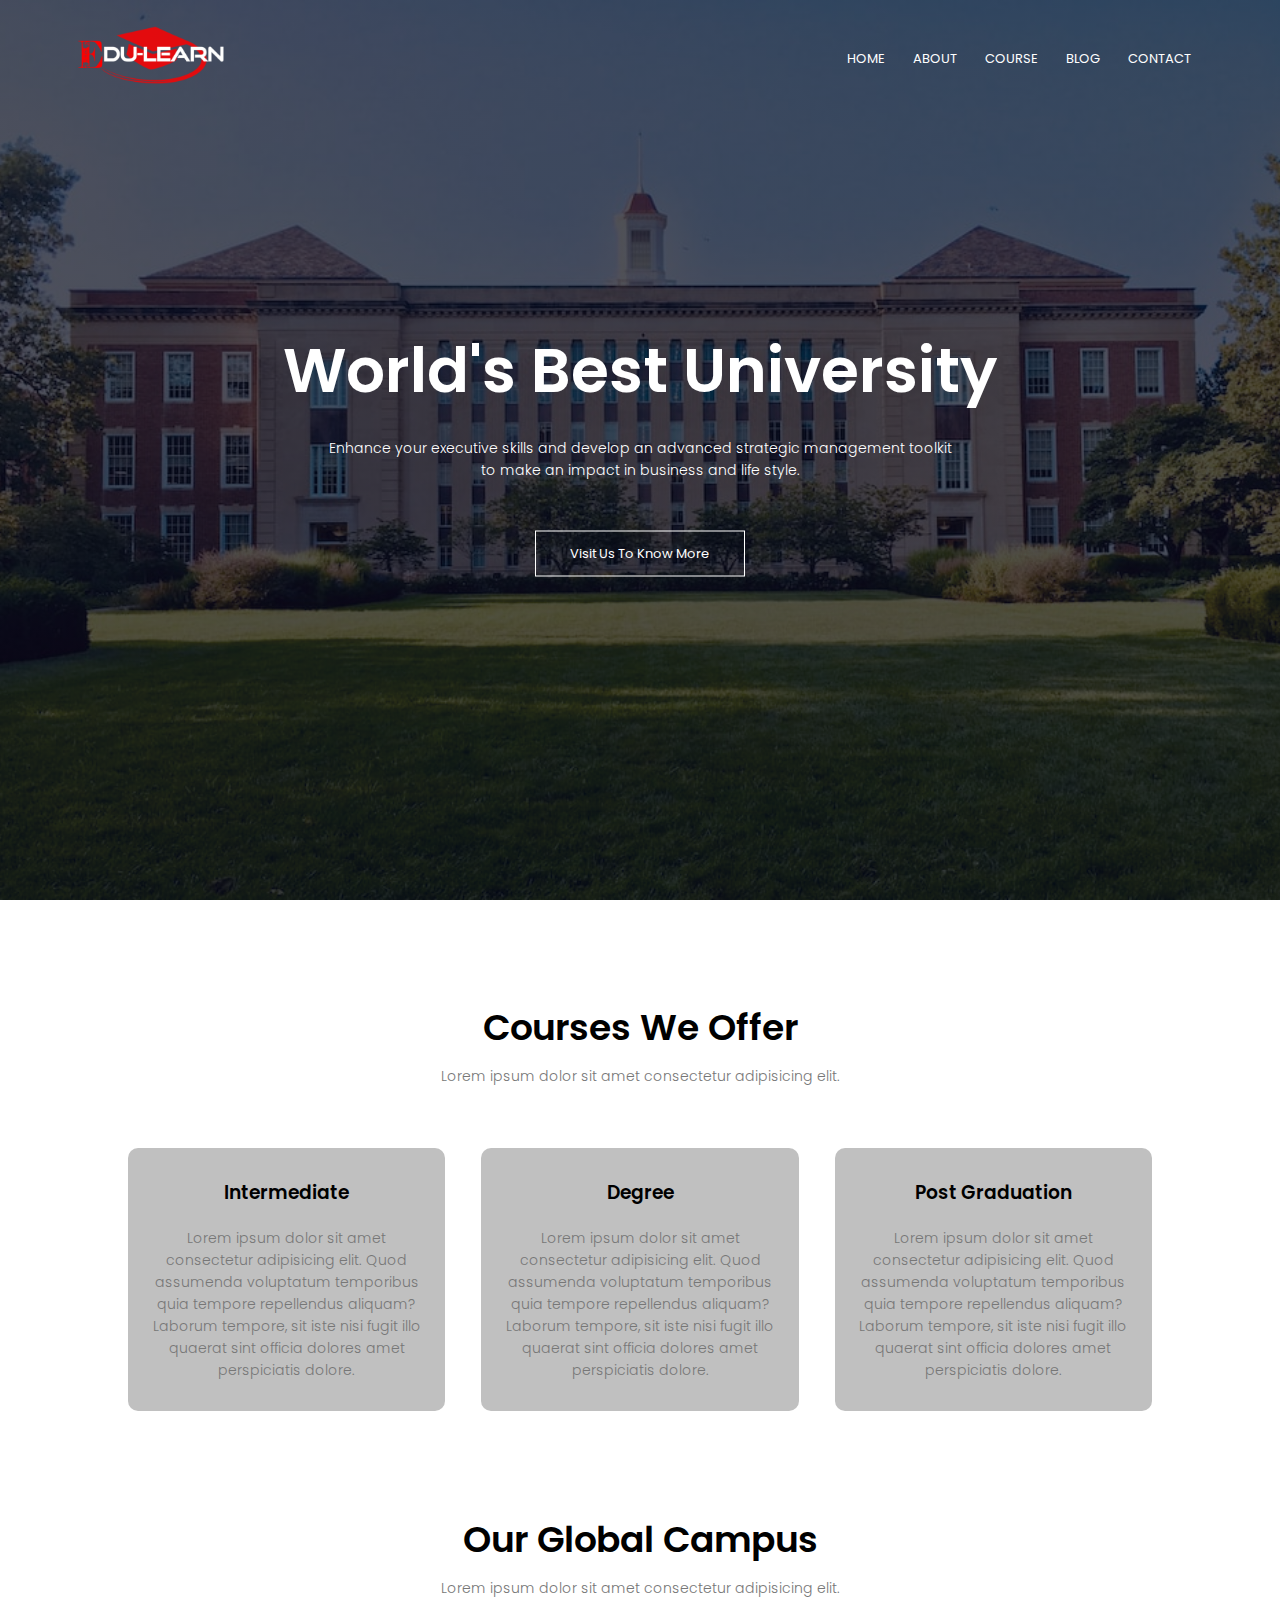
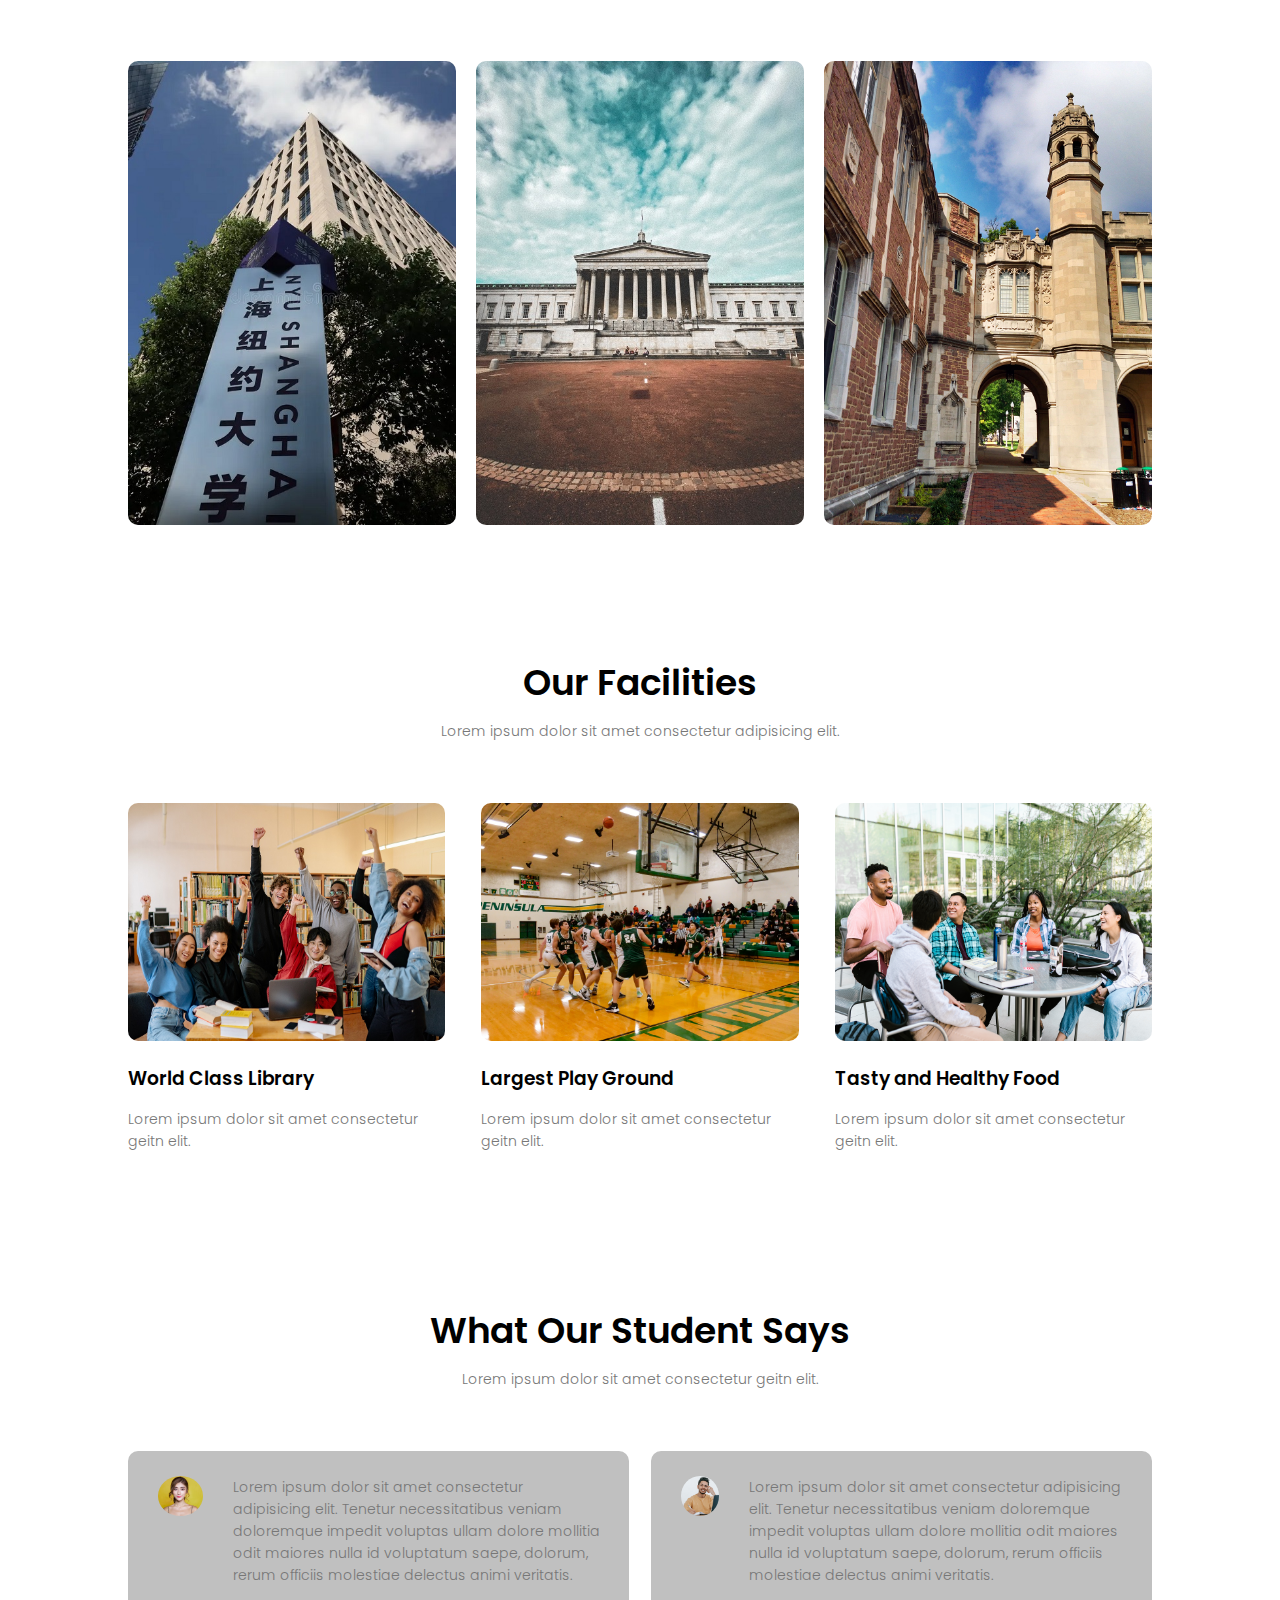
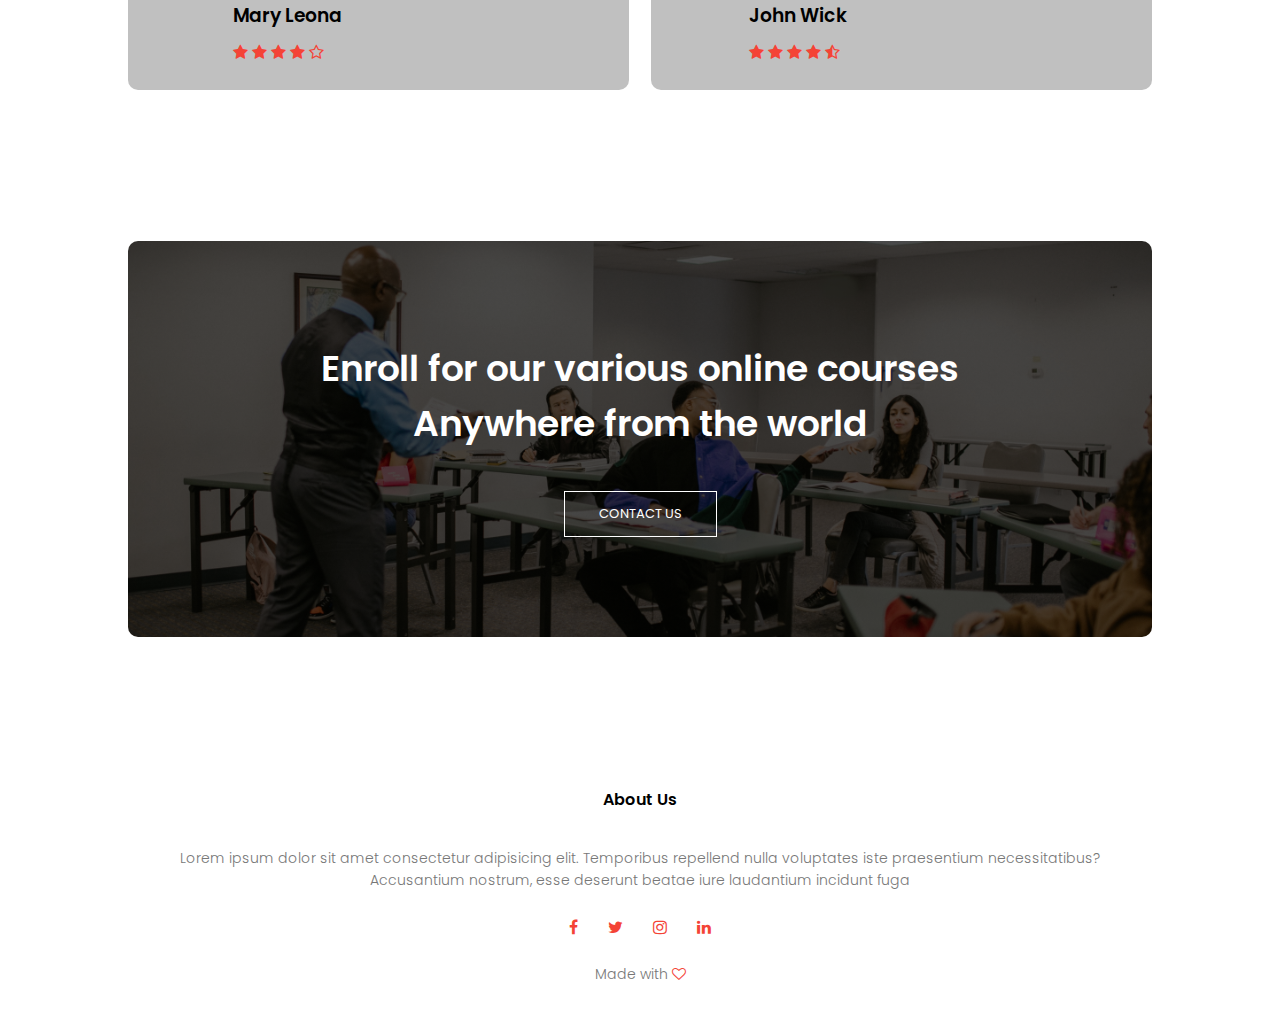
<file: index.html>
<!DOCTYPE html>
<html lang="en">
<head>
    <meta charset="UTF-8">
    <meta name="viewport" content="width=device-width, initial-scale=1.0">
    <title>University Website Design</title>
    <link rel="stylesheet" href="style.css">
    <link rel="preconnect" href="https://fonts.googleapis.com">
    <link rel="preconnect" href="https://fonts.gstatic.com" crossorigin>
    <link href="https://fonts.googleapis.com/css2?family=Poppins:wght@100;200;300;400;600;700&display=swap" rel="stylesheet">
    <link rel="stylesheet" href=" https://cdnjs.cloudflare.com/ajax/libs/font-awesome/4.7.0/css/font-awesome.min.css">
</head>
<body>
    <section class="header">
        <nav>
            <a href="index.html"><img src="images/logo1.png"></a>
            <div class="nav-links" id="navLinks">
                <i class="fa fa-times" onclick="hideMenu()"></i>
                <ul>
                    <li><a href="index.html">HOME</a></li>
                    <li><a href="about.html">ABOUT</a></li>
                    <li><a href="course.html">COURSE</a></li>
                    <li><a href="blog.html">BLOG</a></li>
                    <li><a href="contact.html">CONTACT</a></li>
                </ul>
            </div>
            <i class="fa fa-bars" onclick="showMenu()"></i>
        </nav>

        <div class="text-box">
            <h1>World's Best University</h1>
            <p>Enhance your executive skills and develop an advanced strategic management toolkit<br> to make an impact in business and life style.
            </p>
            <a href="#" class="hero-btn">Visit Us To Know More</a>
        </div>


    </section>

    <!------------------        Course            ---------------------->

    <section class="course">
        <h1>Courses We Offer</h1>
        <p>Lorem ipsum dolor sit amet consectetur adipisicing elit.</p>

        <div class="row">
            <div class="course-col">
                <h3>Intermediate</h3>
                <p>Lorem ipsum dolor sit amet consectetur adipisicing elit. Quod assumenda voluptatum temporibus quia tempore repellendus aliquam? Laborum tempore, sit iste nisi fugit illo quaerat sint officia dolores amet perspiciatis dolore.</p>
            </div>
            <div class="course-col">
                <h3>Degree</h3>
                <p>Lorem ipsum dolor sit amet consectetur adipisicing elit. Quod assumenda voluptatum temporibus quia tempore repellendus aliquam? Laborum tempore, sit iste nisi fugit illo quaerat sint officia dolores amet perspiciatis dolore.</p>
            </div>
            <div class="course-col">
                <h3>Post Graduation</h3>
                <p>Lorem ipsum dolor sit amet consectetur adipisicing elit. Quod assumenda voluptatum temporibus quia tempore repellendus aliquam? Laborum tempore, sit iste nisi fugit illo quaerat sint officia dolores amet perspiciatis dolore.</p>
            </div>
        </div>

    </section>

    <!-- ------------------Campus------------------- -->

    <section class="campus">
        <h1>Our Global Campus</h1>
        <p>Lorem ipsum dolor sit amet consectetur adipisicing elit.</p>

        <div class="row">
            <div class="campus-col">
                <img src="images/newyork3.jpg">
                <div class="layer">
                    <h3>NEW YORK</h3>
                </div>
            </div>

            <div class="campus-col">
                <img src="images/lond2.jpg">
                <div class="layer">
                    <h3>LONDON</h3>
                </div>
            </div>
            
            <div class="campus-col">
                <img src="images/washington.png">
                <div class="layer">
                    <h3>WASHINGTON</h3>
                </div>
            </div>
        </div>
    </section>

    <!-- --------------------Facilities-------------------- -->

    <section class="facilities">
        <h1>Our Facilities</h1>
        <p>Lorem ipsum dolor sit amet consectetur adipisicing elit.</p>

        <div class="row">
            <div class="facilities-col">
                <img src="images/library.png">
                <h3>World Class Library</h3>
                <p>Lorem ipsum dolor sit amet consectetur geitn elit.</p>
            </div>
            <div class="facilities-col">
                <img src="images/ground1.png">
                <h3>Largest Play Ground</h3>
                <p>Lorem ipsum dolor sit amet consectetur geitn elit.</p>
            </div>
            <div class="facilities-col">
                <img src="images/cafeteria.png">
                <h3>Tasty and Healthy Food</h3>
                <p>Lorem ipsum dolor sit amet consectetur geitn elit.</p>
            </div>
        </div>
    </section>

    <!--------------------testimonials-------------------------->

    <section class="testimonials">
        <h1>What Our Student Says</h1>
        <p>Lorem ipsum dolor sit amet consectetur geitn elit.</p>

        <div class="row">
            <div class="testimonial-col">
                <img src="images/user1.jpg">
                <div>
                    <p>Lorem ipsum dolor sit amet consectetur adipisicing elit. Tenetur necessitatibus veniam 
                    doloremque impedit voluptas ullam dolore mollitia odit maiores nulla id voluptatum saepe, 
                    dolorum, rerum officiis molestiae delectus animi veritatis.</p>
                    <h3>Mary Leona</h3>
                    <i class="fa fa-star"></i>
                    <i class="fa fa-star"></i>
                    <i class="fa fa-star"></i>
                    <i class="fa fa-star"></i>
                    <i class="fa fa-star-o"></i>
                </div>
            </div>
            <div class="testimonial-col">
                <img src="images/user2.jpg">
                <div>
                    <p>Lorem ipsum dolor sit amet consectetur adipisicing elit. Tenetur necessitatibus veniam 
                    doloremque impedit voluptas ullam dolore mollitia odit maiores nulla id voluptatum saepe, 
                    dolorum, rerum officiis molestiae delectus animi veritatis.</p>
                    <h3>John Wick</h3>
                    <i class="fa fa-star"></i>
                    <i class="fa fa-star"></i>
                    <i class="fa fa-star"></i>
                    <i class="fa fa-star"></i>
                    <i class="fa fa-star-half-o"></i>
                </div>
            </div>
        </div>

    </section>

    <!-- --------------------Call TO Action------------------------ -->

    <section class="cta">
        <h1>Enroll for our various online courses <br> Anywhere from the world</h1>
        <a href="contact.html" class="hero-btn">CONTACT US</a>
    </section>

    <!-- ----------------------footer--------------------------- -->

    <section class="footer">
        <h4>About Us</h4>
        <p>Lorem ipsum dolor sit amet consectetur adipisicing elit. Temporibus repellend nulla voluptates iste praesentium necessitatibus? <br>Accusantium nostrum, esse deserunt beatae iure laudantium incidunt fuga </p>
        <div class="icons">
            <i class="fa fa-facebook"></i>
            <i class="fa fa-twitter"></i>
            <i class="fa fa-instagram"></i>
            <i class="fa fa-linkedin"></i>
        </div>
        <p>Made with <i class="fa fa-heart-o"></i></p>
    </section>









    <!------------------JavaScript for Toggle Menu---------------------->

    <script>
        var navLinks = document.getElementById("navLinks");

        function showMenu(){
            navLinks.style.right = "0";
        }
        function hideMenu(){
            navLinks.style.right = "-200px";
        }
    </script>

</body>
</html>
</file>
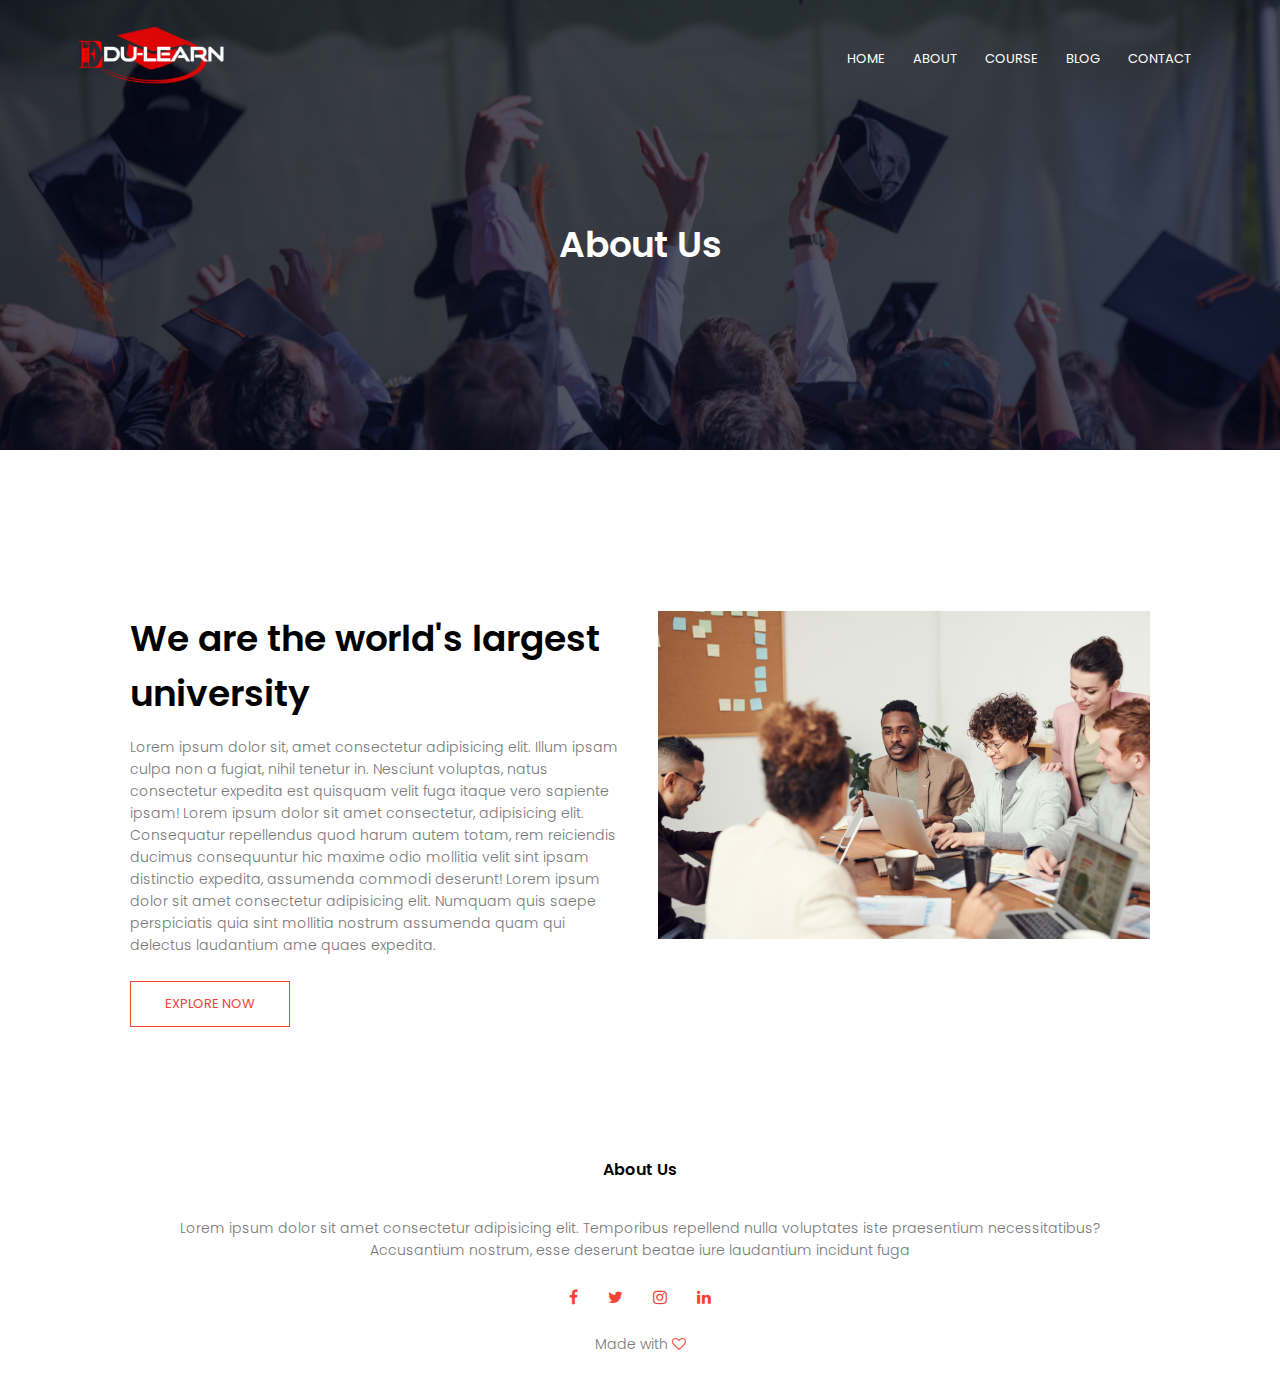
<file: about.html>
<!DOCTYPE html>
<html lang="en">
<head>
    <meta charset="UTF-8">
    <meta name="viewport" content="width=device-width, initial-scale=1.0">
    <title>University Website Design</title>
    <link rel="stylesheet" href="style.css">
    <link rel="preconnect" href="https://fonts.googleapis.com">
    <link rel="preconnect" href="https://fonts.gstatic.com" crossorigin>
    <link href="https://fonts.googleapis.com/css2?family=Poppins:wght@100;200;300;400;600;700&display=swap" rel="stylesheet">
    <link rel="stylesheet" href=" https://cdnjs.cloudflare.com/ajax/libs/font-awesome/4.7.0/css/font-awesome.min.css">
</head>
<body>
    <section class="sub-header">
        <nav>
            <a href="index.html"><img src="images/logo1.png"></a>
            <div class="nav-links" id="navLinks">
                <i class="fa fa-times" onclick="hideMenu()"></i>
                <ul>
                    <li><a href="index.html">HOME</a></li>
                    <li><a href="about.html">ABOUT</a></li>
                    <li><a href="course.html">COURSE</a></li>
                    <li><a href="blog.html">BLOG</a></li>
                    <li><a href="contact.html">CONTACT</a></li>
                </ul>
            </div>
            <i class="fa fa-bars" onclick="showMenu()"></i>
        </nav>
        <h1>About Us</h1>
        
    </section>

    <!-- -------------------about us content------------------------- -->

    <section class="about-us">
        <div class="row">
            <div class="about-col">
                <h1>We are the world's largest university</h1>
                <p>Lorem ipsum dolor sit, amet consectetur adipisicing elit. Illum ipsam culpa non a fugiat, nihil tenetur in. Nesciunt voluptas, natus consectetur expedita est quisquam velit fuga itaque vero sapiente ipsam! Lorem ipsum dolor sit amet consectetur, adipisicing elit. Consequatur repellendus quod harum autem totam, rem reiciendis ducimus consequuntur hic maxime odio mollitia velit sint ipsam distinctio expedita, assumenda commodi deserunt! Lorem ipsum dolor sit amet consectetur adipisicing elit. Numquam quis saepe perspiciatis quia sint mollitia nostrum assumenda quam qui delectus laudantium ame quaes expedita.</p>
                <a href="#" class="hero-btn red-btn" >EXPLORE NOW</a>
            </div>
            <div class="about-col">
                <img src="images/about1.jpg">
            </div>
        </div>
    </section>

   
    

    <!-- ----------------------footer--------------------------- -->

    <section class="footer">
        <h4>About Us</h4>
        <p>Lorem ipsum dolor sit amet consectetur adipisicing elit. Temporibus repellend nulla voluptates iste praesentium necessitatibus? <br>Accusantium nostrum, esse deserunt beatae iure laudantium incidunt fuga </p>
        <div class="icons">
            <i class="fa fa-facebook"></i>
            <i class="fa fa-twitter"></i>
            <i class="fa fa-instagram"></i>
            <i class="fa fa-linkedin"></i>
        </div>
        <p>Made with <i class="fa fa-heart-o"></i></p>
    </section>

    <!------------------JavaScript for Toggle Menu---------------------->

    <script>
        var navLinks = document.getElementById("navLinks");

        function showMenu(){
            navLinks.style.right = "0";
        }
        function hideMenu(){
            navLinks.style.right = "-200px";
        }
    </script>

</body>
</html>
</file>
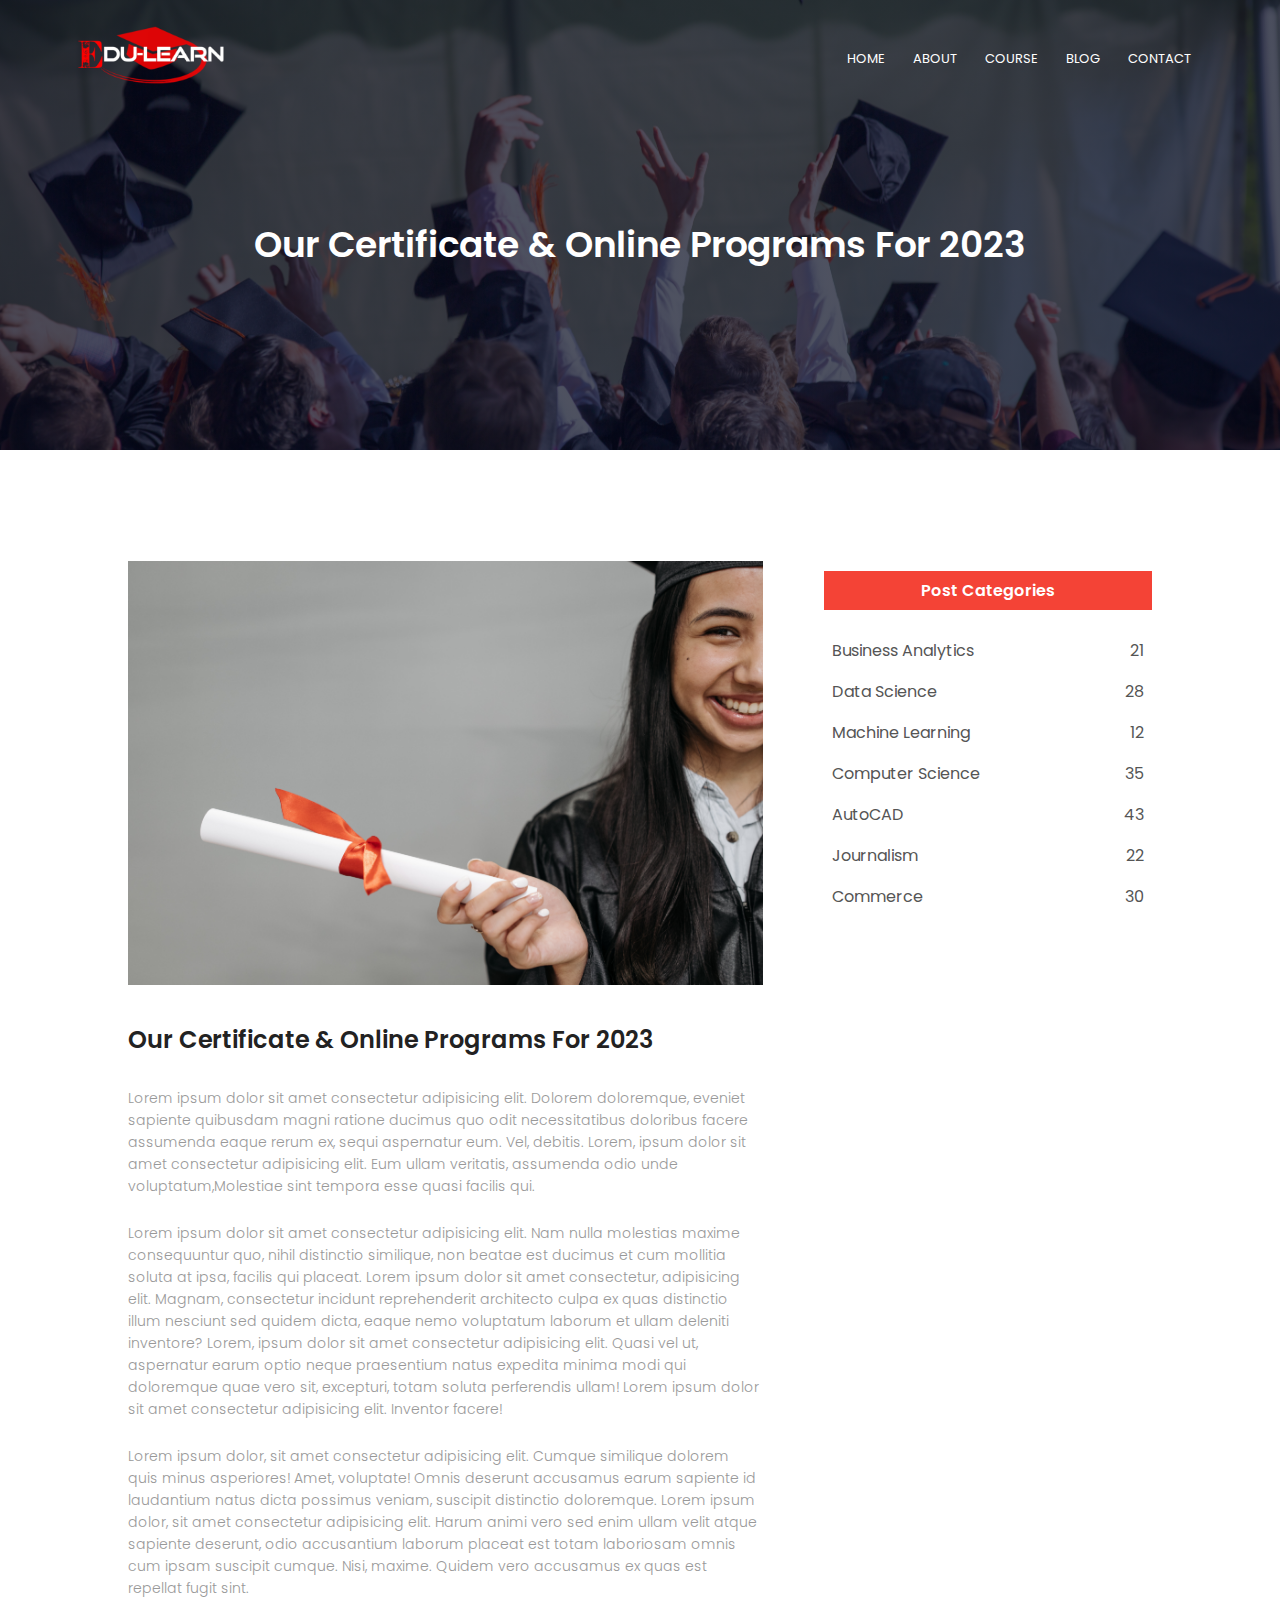
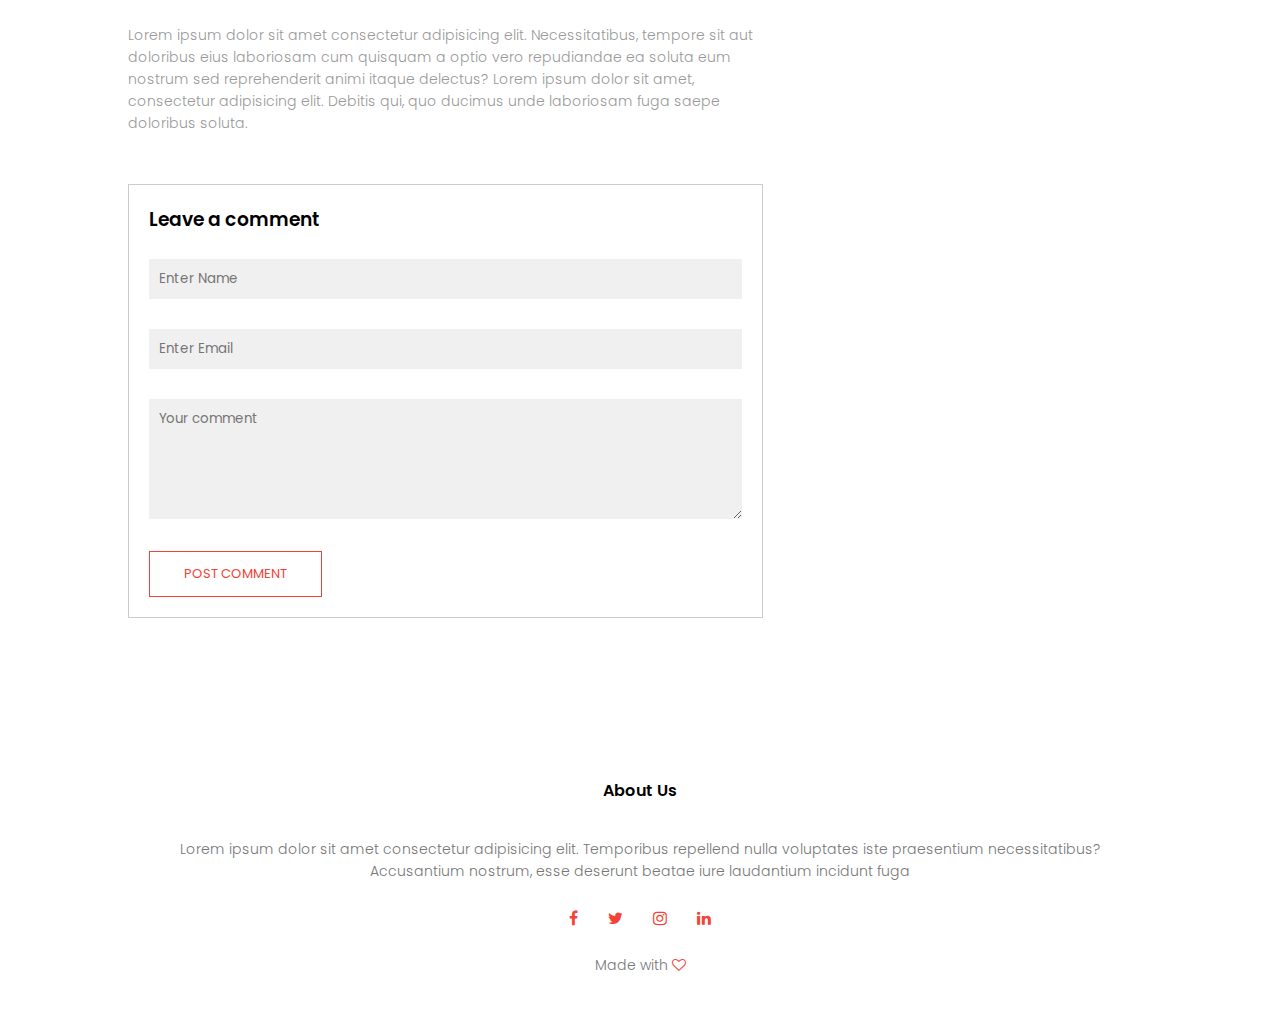
<file: blog.html>
<!DOCTYPE html>
<html lang="en">
<head>
    <meta charset="UTF-8">
    <meta name="viewport" content="width=device-width, initial-scale=1.0">
    <title>University Website Design</title>
    <link rel="stylesheet" href="style.css">
    <link rel="preconnect" href="https://fonts.googleapis.com">
    <link rel="preconnect" href="https://fonts.gstatic.com" crossorigin>
    <link href="https://fonts.googleapis.com/css2?family=Poppins:wght@100;200;300;400;600;700&display=swap" rel="stylesheet">
    <link rel="stylesheet" href=" https://cdnjs.cloudflare.com/ajax/libs/font-awesome/4.7.0/css/font-awesome.min.css">
</head>
<body>
    <section class="sub-header">
        <nav>
            <a href="index.html"><img src="images/logo1.png"></a>
            <div class="nav-links" id="navLinks">
                <i class="fa fa-times" onclick="hideMenu()"></i>
                <ul>
                    <li><a href="index.html">HOME</a></li>
                    <li><a href="about.html">ABOUT</a></li>
                    <li><a href="course.html">COURSE</a></li>
                    <li><a href="blog.html">BLOG</a></li>
                    <li><a href="contact.html">CONTACT</a></li>
                </ul>
            </div>
            <i class="fa fa-bars" onclick="showMenu()"></i>
        </nav>
        <h1>Our Certificate & Online Programs For 2023 </h1>
        
    </section>

    <!-- ------------------------blog page content---------------------------- -->

    <section class="blog-content">

        <div class="row">
            <div class="blog-left">
                <img src="images/certificate1.jpg">
                <h2>Our Certificate & Online Programs For 2023</h2>
                <p>Lorem ipsum dolor sit amet consectetur adipisicing elit. Dolorem doloremque, eveniet sapiente quibusdam magni ratione ducimus quo odit necessitatibus doloribus facere assumenda eaque rerum ex, sequi aspernatur eum. Vel, debitis. Lorem, ipsum dolor sit amet consectetur adipisicing elit. Eum ullam veritatis, assumenda odio unde voluptatum,Molestiae sint tempora esse quasi facilis qui.</p>
                <br>
                <p>Lorem ipsum dolor sit amet consectetur adipisicing elit. Nam nulla molestias maxime consequuntur quo, nihil distinctio similique, non beatae est ducimus et cum mollitia soluta at ipsa, facilis qui placeat. Lorem ipsum dolor sit amet consectetur, adipisicing elit. Magnam, consectetur incidunt reprehenderit architecto culpa ex quas distinctio illum nesciunt sed quidem dicta, eaque nemo voluptatum laborum et ullam deleniti inventore? Lorem, ipsum dolor sit amet consectetur adipisicing elit. Quasi vel ut, aspernatur earum optio neque praesentium natus expedita minima modi qui doloremque quae vero sit, excepturi, totam soluta perferendis ullam! Lorem ipsum dolor sit amet consectetur adipisicing elit. Inventor facere!</p>
                <br>
                <p>Lorem ipsum dolor, sit amet consectetur adipisicing elit. Cumque similique dolorem quis minus asperiores! Amet, voluptate! Omnis deserunt accusamus earum sapiente id laudantium natus dicta possimus veniam, suscipit distinctio doloremque. Lorem ipsum dolor, sit amet consectetur adipisicing elit. Harum animi vero sed enim ullam velit atque sapiente deserunt, odio accusantium laborum placeat est totam laboriosam omnis cum ipsam suscipit cumque. Nisi, maxime. Quidem vero accusamus ex quas est repellat fugit sint.</p>
                <br>
                <p>Lorem ipsum dolor sit amet consectetur adipisicing elit. Necessitatibus, tempore sit aut doloribus eius laboriosam cum quisquam a optio vero repudiandae ea soluta eum nostrum sed reprehenderit animi itaque delectus? Lorem ipsum dolor sit amet, consectetur adipisicing elit. Debitis qui, quo ducimus unde laboriosam fuga saepe doloribus soluta.</p>

                <div class="comment-box">
                    <h3>Leave a comment</h3>
                    <form class="comment-form">
                        <input type="text" placeholder="Enter Name">
                        <input type="email" placeholder="Enter Email">
                        <textarea rows="5" placeholder="Your comment"></textarea>
                        <button type="submit" class="hero-btn red-btn">POST COMMENT</button>
                    </form>
                </div>   
            </div>



            <div class="blog-right">
                <h3>Post Categories</h3>
                <div>
                    <span>Business Analytics</span>
                    <span>21</span>
                </div>
                <div>
                    <span>Data Science</span>
                    <span>28</span>
                </div>
                <div>
                    <span>Machine Learning</span>
                    <span>12</span>
                </div>
                <div>
                    <span>Computer Science</span>
                    <span>35</span>
                </div>
                <div>
                    <span>AutoCAD</span>
                    <span>43</span>
                </div>
                <div>
                    <span>Journalism</span>
                    <span>22</span>
                </div>
                <div>
                    <span>Commerce</span>
                    <span>30</span>
                </div>
            </div>
        </div>
    </section>
   
    <!-- -------------------------------facilities------------------------------------ -->

    
   
    

    <!-- ----------------------footer--------------------------- -->

    <section class="footer">
        <h4>About Us</h4>
        <p>Lorem ipsum dolor sit amet consectetur adipisicing elit. Temporibus repellend nulla voluptates iste praesentium necessitatibus? <br>Accusantium nostrum, esse deserunt beatae iure laudantium incidunt fuga </p>
        <div class="icons">
            <i class="fa fa-facebook"></i>
            <i class="fa fa-twitter"></i>
            <i class="fa fa-instagram"></i>
            <i class="fa fa-linkedin"></i>
        </div>
        <p>Made with <i class="fa fa-heart-o"></i></p>
    </section>


    <!------------------JavaScript for Toggle Menu---------------------->

    <script>
        var navLinks = document.getElementById("navLinks");

        function showMenu(){
            navLinks.style.right = "0";
        }
        function hideMenu(){
            navLinks.style.right = "-200px";
        }
    </script>

</body>
</html>
</file>
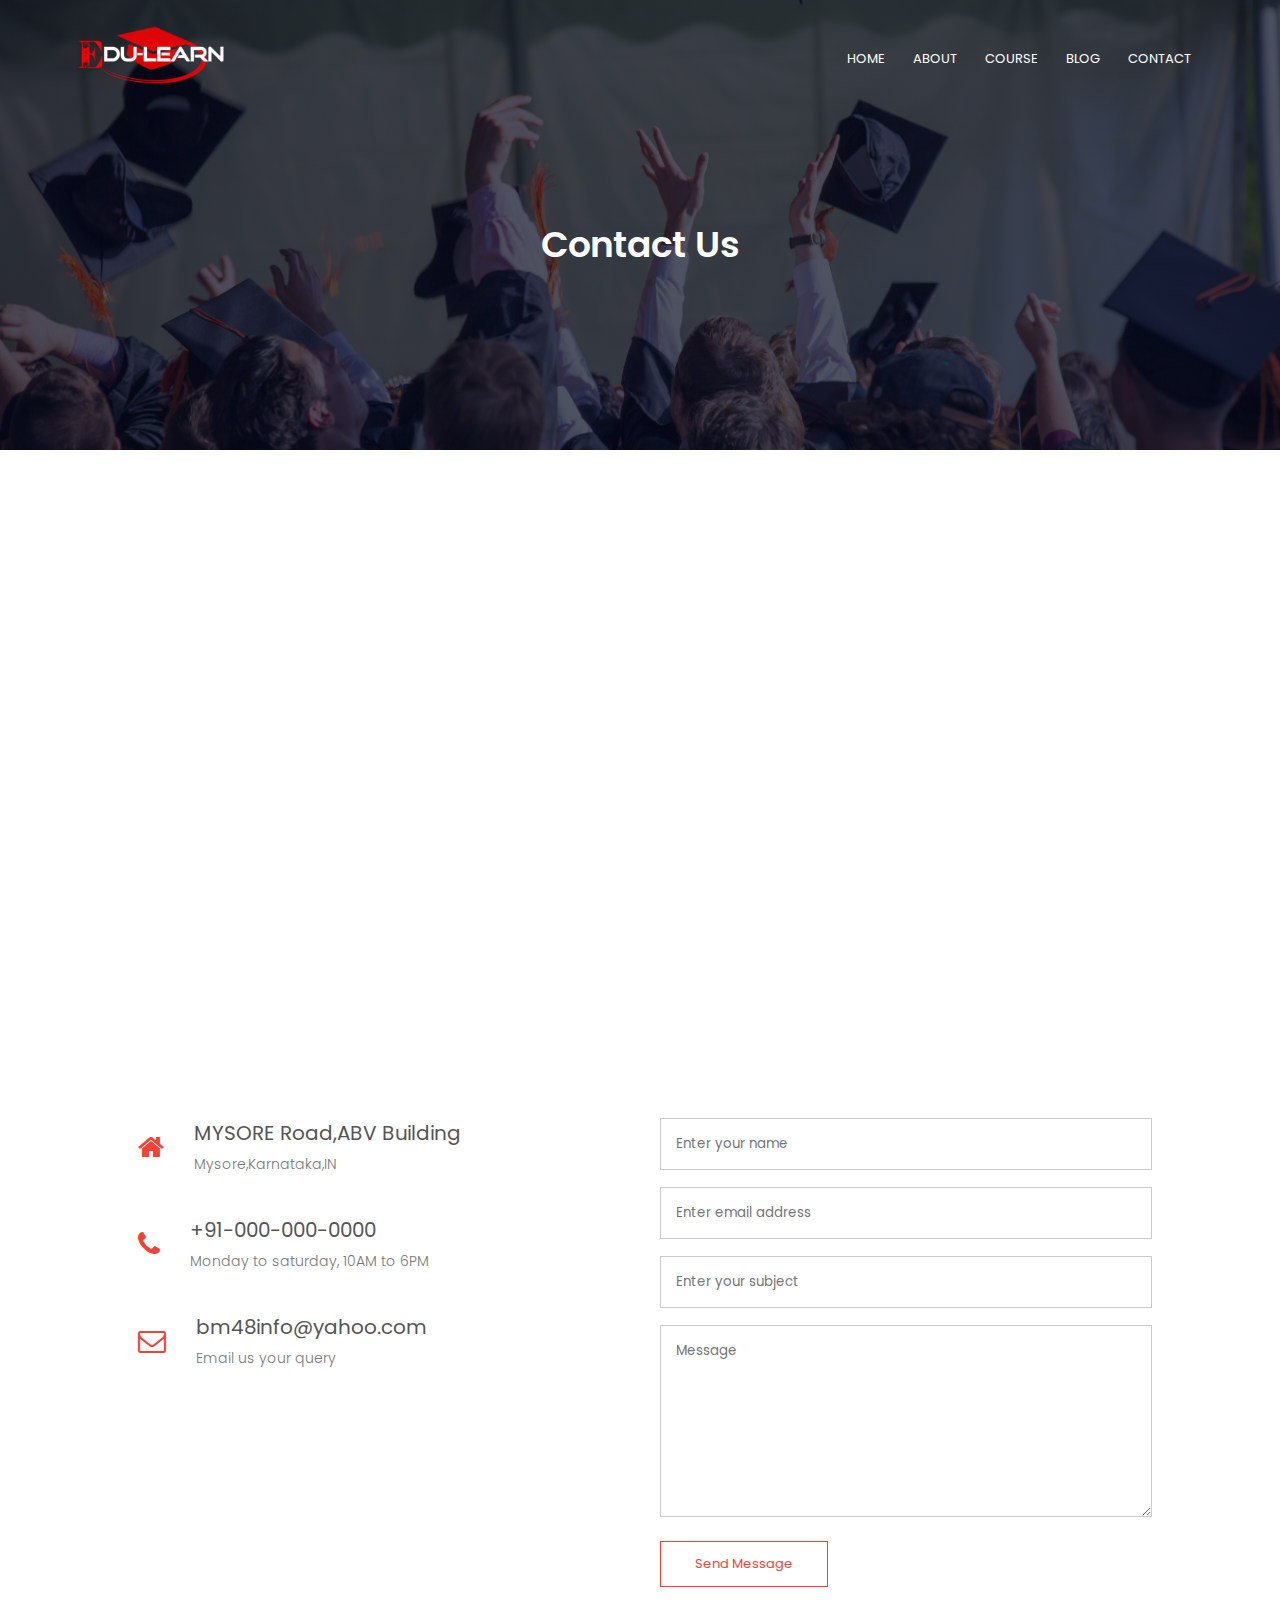
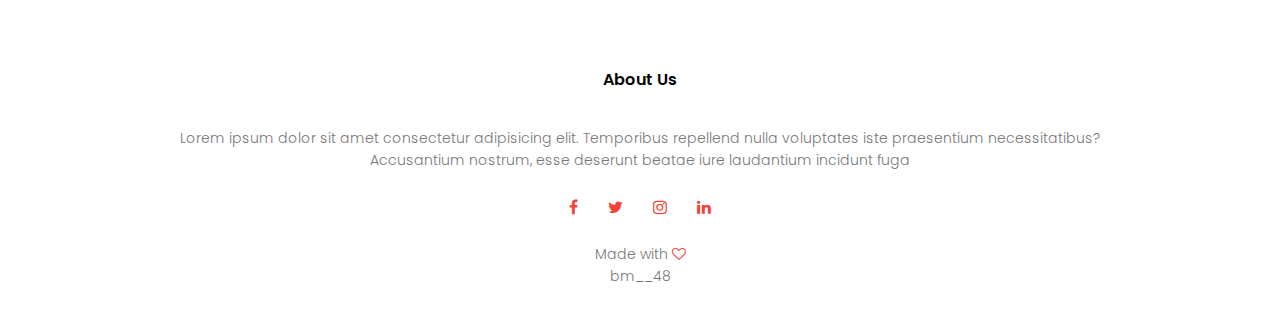
<file: contact.html>
<!DOCTYPE html>
<html lang="en">
<head>
    <meta charset="UTF-8">
    <meta name="viewport" content="width=device-width, initial-scale=1.0">
    <title>University Website Design</title>
    <link rel="stylesheet" href="style.css">
    <link rel="preconnect" href="https://fonts.googleapis.com">
    <link rel="preconnect" href="https://fonts.gstatic.com" crossorigin>
    <link href="https://fonts.googleapis.com/css2?family=Poppins:wght@100;200;300;400;600;700&display=swap" rel="stylesheet">
    <link rel="stylesheet" href=" https://cdnjs.cloudflare.com/ajax/libs/font-awesome/4.7.0/css/font-awesome.min.css">
</head>
<body>
    <section class="sub-header">
        <nav>
            <a href="index.html"><img src="images/logo1.png"></a>
            <div class="nav-links" id="navLinks">
                <i class="fa fa-times" onclick="hideMenu()"></i>
                <ul>
                    <li><a href="index.html">HOME</a></li>
                    <li><a href="about.html">ABOUT</a></li>
                    <li><a href="course.html">COURSE</a></li>
                    <li><a href="blog.html">BLOG</a></li>
                    <li><a href="contact.html">CONTACT</a></li>
                </ul>
            </div>
            <i class="fa fa-bars" onclick="showMenu()"></i>
        </nav>
        <h1>Contact Us</h1>
        
    </section>

    <!-- -------------------Contact Page------------------------- -->

    <section class="location">
        <iframe src="https://www.google.com/maps/embed?pb=!1m18!1m12!1m3!1d124738.44878730056!2d76.55328803755894!3d12.310633406764309!2m3!1f0!2f0!3f0!3m2!1i1024!2i768!4f13.1!3m3!1m2!1s0x3baf70381d572ef9%3A0x2b89ece8c0f8396d!2sMysuru%2C%20Karnataka!5e0!3m2!1sen!2sin!4v1692641943952!5m2!1sen!2sin" width="600" height="450" style="border:0;" allowfullscreen="" loading="lazy" referrerpolicy="no-referrer-when-downgrade"></iframe>
    </section>

    <section class="contact-us">

        <div class="row">
            <div class="contact-col">
                <div>
                    <i class="fa fa-home"></i>
                    <span>
                        <h5>MYSORE Road,ABV Building</h5>
                        <p>Mysore,Karnataka,IN</p>
                    </span>   
                </div>
                <div>
                    <i class="fa fa-phone"></i>
                    <span>
                        <h5>+91-000-000-0000</h5>
                        <p>Monday to saturday, 10AM to 6PM</p>
                    </span>   
                </div>
                <div>
                    <i class="fa fa-envelope-o"></i>
                    <span>
                        <h5>bm48info@yahoo.com</h5>
                        <p>Email us your query</p>
                    </span>   
                </div>
            </div>
            <div class="contact-col">

                <form action="">
                    <input type="text" placeholder="Enter your name" required>
                    <input type="email" placeholder="Enter email address" required>
                    <input type="text" placeholder="Enter your subject" required>
                    <textarea  rows="8" placeholder="Message" required></textarea>
                    <button type="submit" class="hero-btn red-btn">Send Message</button>
                </form>
            </div>
        </div>

    </section>

    <!-- ----------------------footer--------------------------- -->

    <section class="footer">
        <h4>About Us</h4>
        <p>Lorem ipsum dolor sit amet consectetur adipisicing elit. Temporibus repellend nulla voluptates iste praesentium necessitatibus? <br>Accusantium nostrum, esse deserunt beatae iure laudantium incidunt fuga </p>
        <div class="icons">
            <i class="fa fa-facebook"></i>
            <i class="fa fa-twitter"></i>
            <i class="fa fa-instagram"></i>
            <i class="fa fa-linkedin"></i>
        </div>
        <p>Made with <i class="fa fa-heart-o"></i> <br>bm__48</p>
        
    </section>

    <!------------------JavaScript for Toggle Menu---------------------->

    <script>
        var navLinks = document.getElementById("navLinks");

        function showMenu(){
            navLinks.style.right = "0";
        }
        function hideMenu(){
            navLinks.style.right = "-200px";
        }
    </script>

</body>
</html>
</file>
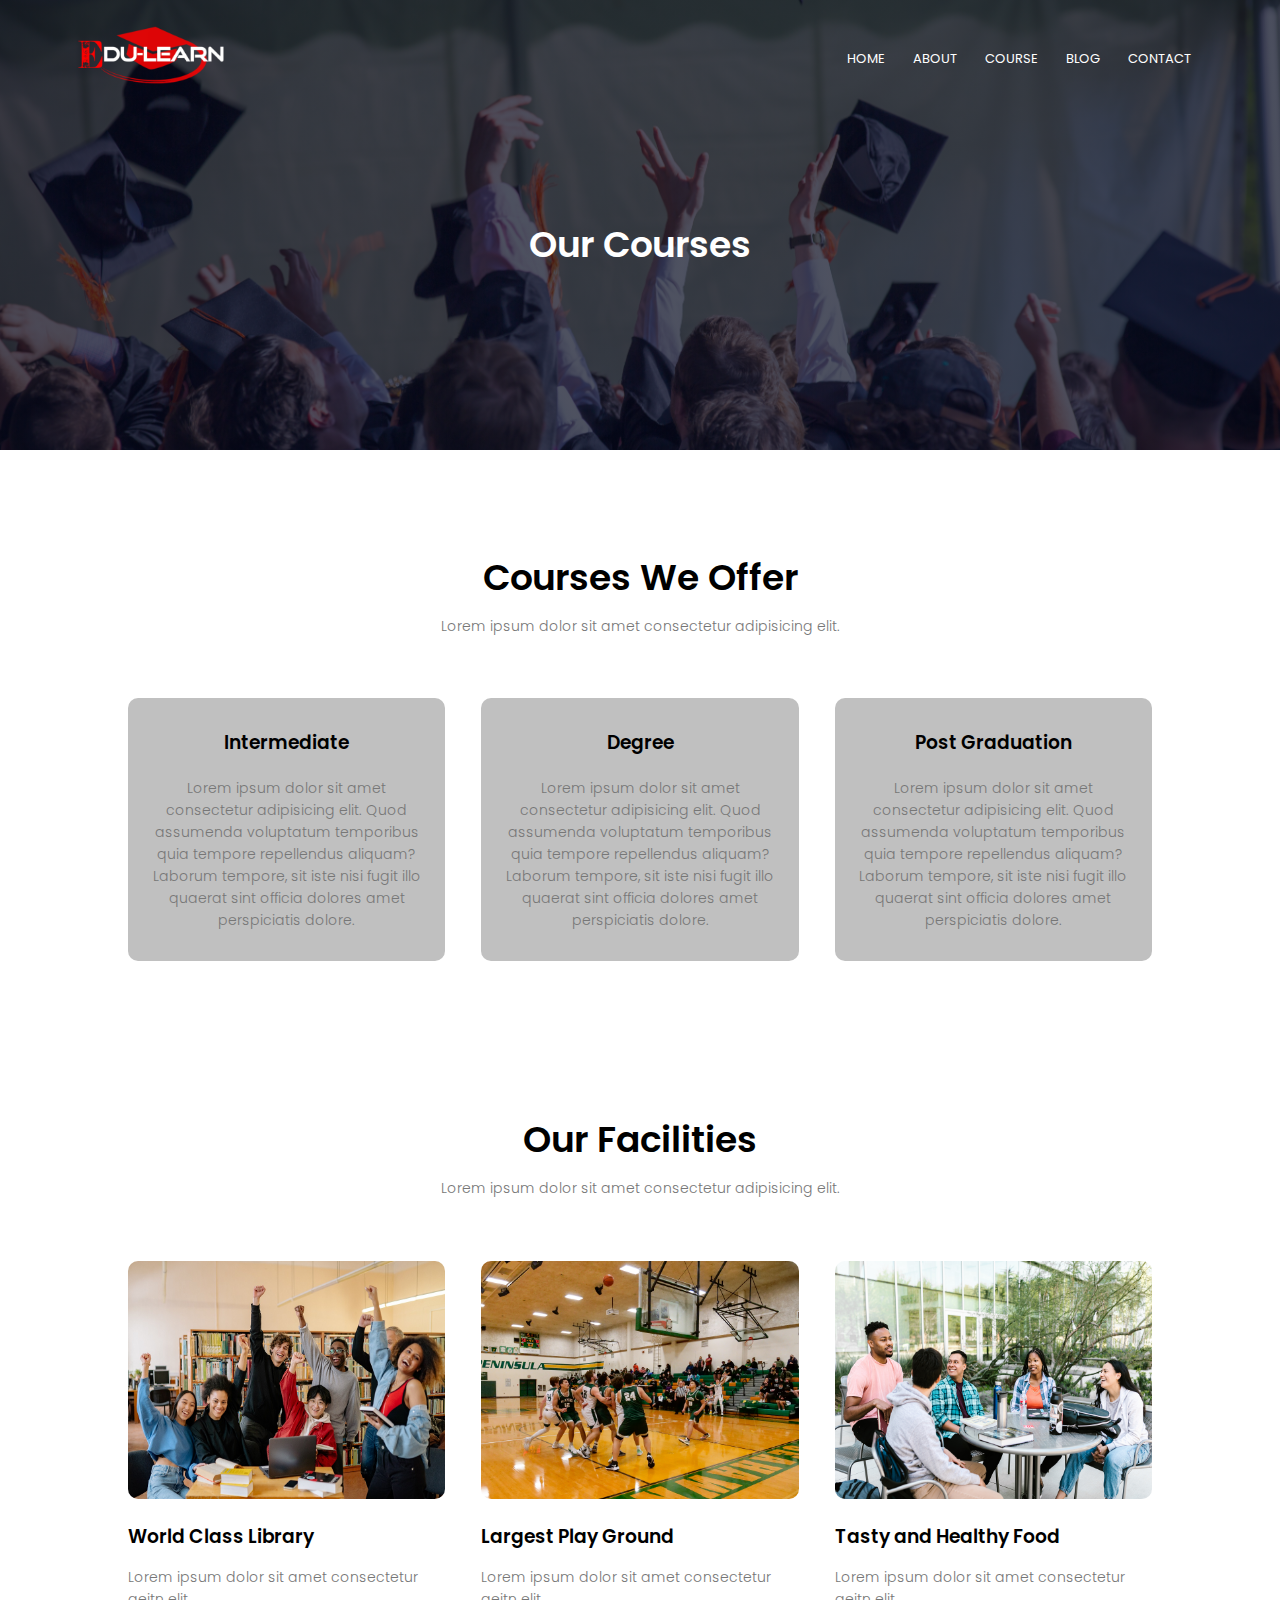
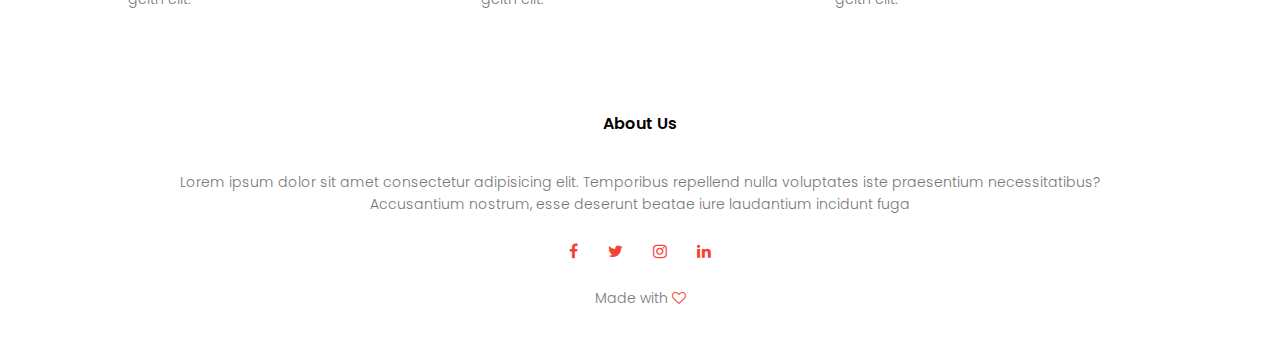
<file: course.html>
<!DOCTYPE html>
<html lang="en">
<head>
    <meta charset="UTF-8">
    <meta name="viewport" content="width=device-width, initial-scale=1.0">
    <title>University Website Design</title>
    <link rel="stylesheet" href="style.css">
    <link rel="preconnect" href="https://fonts.googleapis.com">
    <link rel="preconnect" href="https://fonts.gstatic.com" crossorigin>
    <link href="https://fonts.googleapis.com/css2?family=Poppins:wght@100;200;300;400;600;700&display=swap" rel="stylesheet">
    <link rel="stylesheet" href=" https://cdnjs.cloudflare.com/ajax/libs/font-awesome/4.7.0/css/font-awesome.min.css">
</head>
<body>
    <section class="sub-header">
        <nav>
            <a href="index.html"><img src="images/logo1.png"></a>
            <div class="nav-links" id="navLinks">
                <i class="fa fa-times" onclick="hideMenu()"></i>
                <ul>
                    <li><a href="index.html">HOME</a></li>
                    <li><a href="about.html">ABOUT</a></li>
                    <li><a href="course.html">COURSE</a></li>
                    <li><a href="blog.html">BLOG</a></li>
                    <li><a href="contact.html">CONTACT</a></li>
                </ul>
            </div>
            <i class="fa fa-bars" onclick="showMenu()"></i>
        </nav>
        <h1>Our Courses</h1>
        
    </section>

    <!-- ------------------------course---------------------------- -->

    <section class="course">
        <h1>Courses We Offer</h1>
        <p>Lorem ipsum dolor sit amet consectetur adipisicing elit.</p>

        <div class="row">
            <div class="course-col">
                <h3>Intermediate</h3>
                <p>Lorem ipsum dolor sit amet consectetur adipisicing elit. Quod assumenda voluptatum temporibus quia tempore repellendus aliquam? Laborum tempore, sit iste nisi fugit illo quaerat sint officia dolores amet perspiciatis dolore.</p>
            </div>
            <div class="course-col">
                <h3>Degree</h3>
                <p>Lorem ipsum dolor sit amet consectetur adipisicing elit. Quod assumenda voluptatum temporibus quia tempore repellendus aliquam? Laborum tempore, sit iste nisi fugit illo quaerat sint officia dolores amet perspiciatis dolore.</p>
            </div>
            <div class="course-col">
                <h3>Post Graduation</h3>
                <p>Lorem ipsum dolor sit amet consectetur adipisicing elit. Quod assumenda voluptatum temporibus quia tempore repellendus aliquam? Laborum tempore, sit iste nisi fugit illo quaerat sint officia dolores amet perspiciatis dolore.</p>
            </div>
        </div>

    </section>

    <!-- -------------------------------facilities------------------------------------ -->

    <section class="facilities">
        <h1>Our Facilities</h1>
        <p>Lorem ipsum dolor sit amet consectetur adipisicing elit.</p>

        <div class="row">
            <div class="facilities-col">
                <img src="images/library.png">
                <h3>World Class Library</h3>
                <p>Lorem ipsum dolor sit amet consectetur geitn elit.</p>
            </div>
            <div class="facilities-col">
                <img src="images/ground1.png">
                <h3>Largest Play Ground</h3>
                <p>Lorem ipsum dolor sit amet consectetur geitn elit.</p>
            </div>
            <div class="facilities-col">
                <img src="images/cafeteria.png">
                <h3>Tasty and Healthy Food</h3>
                <p>Lorem ipsum dolor sit amet consectetur geitn elit.</p>
            </div>
        </div>
    </section>

   
    

    <!-- ----------------------footer--------------------------- -->

    <section class="footer">
        <h4>About Us</h4>
        <p>Lorem ipsum dolor sit amet consectetur adipisicing elit. Temporibus repellend nulla voluptates iste praesentium necessitatibus? <br>Accusantium nostrum, esse deserunt beatae iure laudantium incidunt fuga </p>
        <div class="icons">
            <i class="fa fa-facebook"></i>
            <i class="fa fa-twitter"></i>
            <i class="fa fa-instagram"></i>
            <i class="fa fa-linkedin"></i>
        </div>
        <p>Made with <i class="fa fa-heart-o"></i></p>
    </section>


    <!------------------JavaScript for Toggle Menu---------------------->

    <script>
        var navLinks = document.getElementById("navLinks");

        function showMenu(){
            navLinks.style.right = "0";
        }
        function hideMenu(){
            navLinks.style.right = "-200px";
        }
    </script>

</body>
</html>
</file>
<file: style.css>
*{
    margin: 0;
    padding: 0;
    font-family: 'Poppins', sans-serif;
}
.header{
    min-height: 100vh;
    width: 100%;
    background-image: linear-gradient(rgba(4,9,30,0.7),rgba(4,9,30,0.7)),url(images/bg1.jpg);
    background-position: center;
    background-size: cover;
    position: relative;
}
nav{
    display: flex;
    padding: 2% 6%;
    justify-content: space-between;
    align-items: center;
}
nav img{
    width: 150px;
}
nav a{
    text-decoration: none;
    color: #f44336;
}
nav  span{
    color: #fff;
}
.nav-links{
    flex: 1;
    text-align: right;
}
.nav-links ul li{
    list-style: none;
    display: inline-block;
    padding: 8px 12px;
    position: relative;
}
.nav-links ul li a{
    color: #fff;
    text-decoration: none;
    font-size: 13px;
}
.nav-links ul li::after{
    content: '';
    width: 0%;
    height: 2px;
    background: #ed2727;
    display: block;
    margin: auto;
    transition: 0.5s;
}
.nav-links ul li:hover::after{
    width: 100%;
}

.text-box{
    width: 90%;
    color: #fff;
    position: absolute;
    top: 50%;
    left: 50%;
    transform: translate(-50%,-50%);
    text-align: center;
}
.text-box h1{
    font-size: 62px;
}
.text-box p{
    margin: 10px 0 40px;
    font-size: 14px;
    color: #fff;
}
.hero-btn{
    display: inline-block;
    text-decoration: none;
    color: #fff;
    border: 1px solid #fff;
    padding: 12px 34px;
    font-size: 13px;
    background: transparent;
    position: relative;
    cursor: pointer;
}
.hero-btn:hover{
    border: 1px solid #f44336;
    background: #f44336;
    transition: 1s;
}

nav .fa{
    display: none;
}

@media(max-width:700px){
    .text-box h1{
        font-size: 20px;
    }
    .nav-links ul li{
        display: block;
    }
    .nav-links{
        position: fixed;
        background: #f44336;
        height: 100vh;
        width: 200px;
        top: 0;
        right: -200px;
        text-align: left;
        z-index: 2;
        transition: 1s;
    }
    nav .fa{
        display: block;
        color: #fff;
        margin: 10px;
        font-size: 22px;
        cursor: pointer;
    }
    .nav-links ul{
        padding: 30px;
    }
}

/* --------------course---------------- */

.course{
    width: 80%;
    margin: auto;
    text-align: center;
    padding-top: 100px;
}
h1{
    font-size: 36px;
    font-weight: 600;
}
p{
    color: #777;
    font-size: 14px;
    font-weight: 300;
    line-height: 22px;
    padding: 10px;
}

.row{
    margin-top: 5%;
    display: flex;
    justify-content: space-between;
}
.course-col{
    flex-basis: 31%;
    background: #c0c0c0;
    border-radius: 10px;
    margin-bottom: 5%;
    padding: 20px 12px;
    box-sizing: border-box;
    transition: 0.5s;
}
h3{
    text-align: center;
    font-weight: 600;
    margin: 10px 0;
}
.course-col:hover{
    box-shadow: 0 0 20px 0px rgba(0,0,0,0.3);
}

@media(max-width: 700px){
    .row{
        flex-direction: column;
    }
}

/* ------------------campus------------------- */

.campus{
    width: 80%;
    margin: auto;
    text-align: center;
    padding-top: 50px;
}
.campus-col{
    flex-basis: 32%;
    border-radius: 10px;
    margin-bottom: 30px;
    position: relative;
    overflow: hidden;
}
.campus-col img{
    width: 100%;
    display: block;
}
.layer{
    background: transparent;
    height: 100%;
    width: 100%;
    position: absolute;
    top: 0;
    left: 0;
    transition: 0.5s;
}
.layer:hover{
    background: rgba(168, 168, 168, 0.7);
}
.layer h3{
    width: 100%;
    font-weight: 500;
    color: #fff;
    font-size: 26px;
    bottom: 0;
    left: 50%;
    transform: translateX(-50%);
    position: absolute;
    opacity: 0;
    transition: 0.5s;
}
.layer:hover h3{
    bottom: 49%;
    opacity: 1;
}

/* ----------------facilities------------------ */

.facilities{
    width: 80%;
    margin: auto;
    text-align: center;
    padding-top: 100px;
}
.facilities-col{
    flex-basis: 31%;
    border-radius: 10px;
    margin-bottom: 5%;
    text-align: left;
}
.facilities-col img{
    width: 100%;
    border-radius: 10px;
}
.facilities-col p{
    padding: 0;
}
.facilities-col h3{
    margin-top: 16px;
    margin-bottom: 15px;
    text-align: left;
}

/* ------------testimonials-------------- */

.testimonials{
    width: 80%;
    margin: auto;
    text-align: center;
    padding-top: 100px;
}
.testimonial-col{
    flex-basis: 44%;
    border-radius: 10px;
    margin-bottom: 5%;
    text-align: left;
    background: #c0c0c0;
    padding: 25px;
    cursor: pointer;
    display: flex;
}
.testimonial-col img{
    height: 40px;
    margin-left: 5px;
    margin-right: 30px;
    border-radius: 50%;
}
.testimonial-col p{
    padding: 0;
}
.testimonial-col h3{
    margin-top: 15px;
    text-align: left;
}
.testimonial-col .fa{
    color: #f44336;
}

@media(max-width: 700px){
    .testimonial-col img{
        margin-left: 0px;
        margin-right: 15px;
    }
}

/* -----------call to action------------ */

.cta{
    margin: 100px auto;
    width: 80%;
    background-image: linear-gradient(rgba(0,0,0,0.7),rgba(0,0,0,0.7)),url(images/banner1.jpg);
    background-position: center;
    background-size: cover;
    border-radius: 10px;
    text-align: center;
    padding: 100px 0;
}
.cta h1{
    color: #fff;
    margin-bottom: 40px;
    padding: 0;
}

@media(max-width: 700px){
    .cta h1{
        font-size: 24px;
    }
}

/* ---------------footer------------------ */

.footer{
    width: 100%;
    text-align: center;
    padding: 30px 0;
}

.footer h4{
    margin-bottom: 25px;
    margin-top: 20px;
    font-weight: 600;
}

.icons .fa{
    color: #f44336;
    margin: 0 13px;
    cursor: pointer;
    padding: 18px 0;
}
.fa-heart-o{
    color: #f44336;
}

/* ---------------about us page------------------ */

.sub-header{
    height: 50vh;
    width: 100%;
    background-image: linear-gradient(rgba(4,9,30,0.7),rgba(4,9,30,0.7)),url(images/bn1.jpg);
    background-position: center;
    background-size: cover;
    text-align: center;
    color: #fff;
}
.sub-header h1{
    margin-top: 100px;
}

.about-us{
    width: 80%;
    margin: auto;
    padding-top: 80px;
    padding-bottom: 50px;
}

.about-col{
    flex-basis: 48%;
    padding: 30px 2px;
}
.about-col img{
    width: 100%;
}
.about-col h1{
    padding-top: 0;
}
.about-col p{
    padding: 15px 0 25px;
}
.red-btn{
    border: 1px solid #f44336;
    background: transparent;
    color: #f44336;
}
.red-btn:hover{
    color: #fff;
}

/* -------------blog-content-------------- */

.blog-content{
    width: 80%;
    margin: auto;
    padding: 60px 0;
}
.blog-left{
    flex-basis: 62%;
}
.blog-left img{
    width: 100%;
}
.blog-left h2{
    color: #222;
    font-weight: 600;
    margin: 30px 0;
}
.blog-left p{
    color: #999;
    padding: 0;
}
.blog-right{
    flex-basis: 32%;
}
.blog-right h3{
    background: #f44336;
    color: #fff;
    padding: 7px 0;
    font-size: 16px;
    margin-bottom: 20px;
}
.blog-right div{
    display: flex;
    align-items: center;
    justify-content: space-between;
    color: #555;
    padding: 8px;
    box-sizing: border-box;
}
.comment-box{
    border: 1px solid #ccc;
    margin: 50px 0;
    padding: 10px 20px;
}
.comment-box h3{
    text-align: left;
}
.comment-form input, .comment-form textarea{
    width: 100%;
    padding: 10px;
    margin: 15px 0;
    box-sizing: border-box;
    border: none;
    outline: none;
    background: #f0f0f0; 
}
.comment-form button{
    margin: 10px 0;
}

@media(max-width:700px){
    .sub-header h1{
        font-size: 28px;
    }
}

/* ------------------contact us page------------------- */

.location{
    width: 80%;
    margin: auto;
    padding: 80px 0;
}
.location iframe{
    width: 100%;
}

.contact-us{
    width: 80%;
    margin: auto;
}
.contact-col{
    flex-basis: 48%;
    margin-bottom: 30px;
}
.contact-col div{
    display: flex;
    align-items: center;
    margin-bottom: 40px;
}
.contact-col div .fa{
    font-size: 28px;
    color: #f44336;
    margin: 10px;
    margin-right: 30px;
}
.contact-col div p{
    padding: 0;
}
.contact-col div h5{
    font-size: 20px;
    margin-bottom: 5px;
    color: #555;
    font-weight: 400;
}
.contact-col input, .contact-col textarea{
    width: 100%;
    padding: 15px;
    margin-bottom: 17px;
    outline: none;
    border: 1px solid #ccc;
    box-sizing: border-box;
}
</file>
